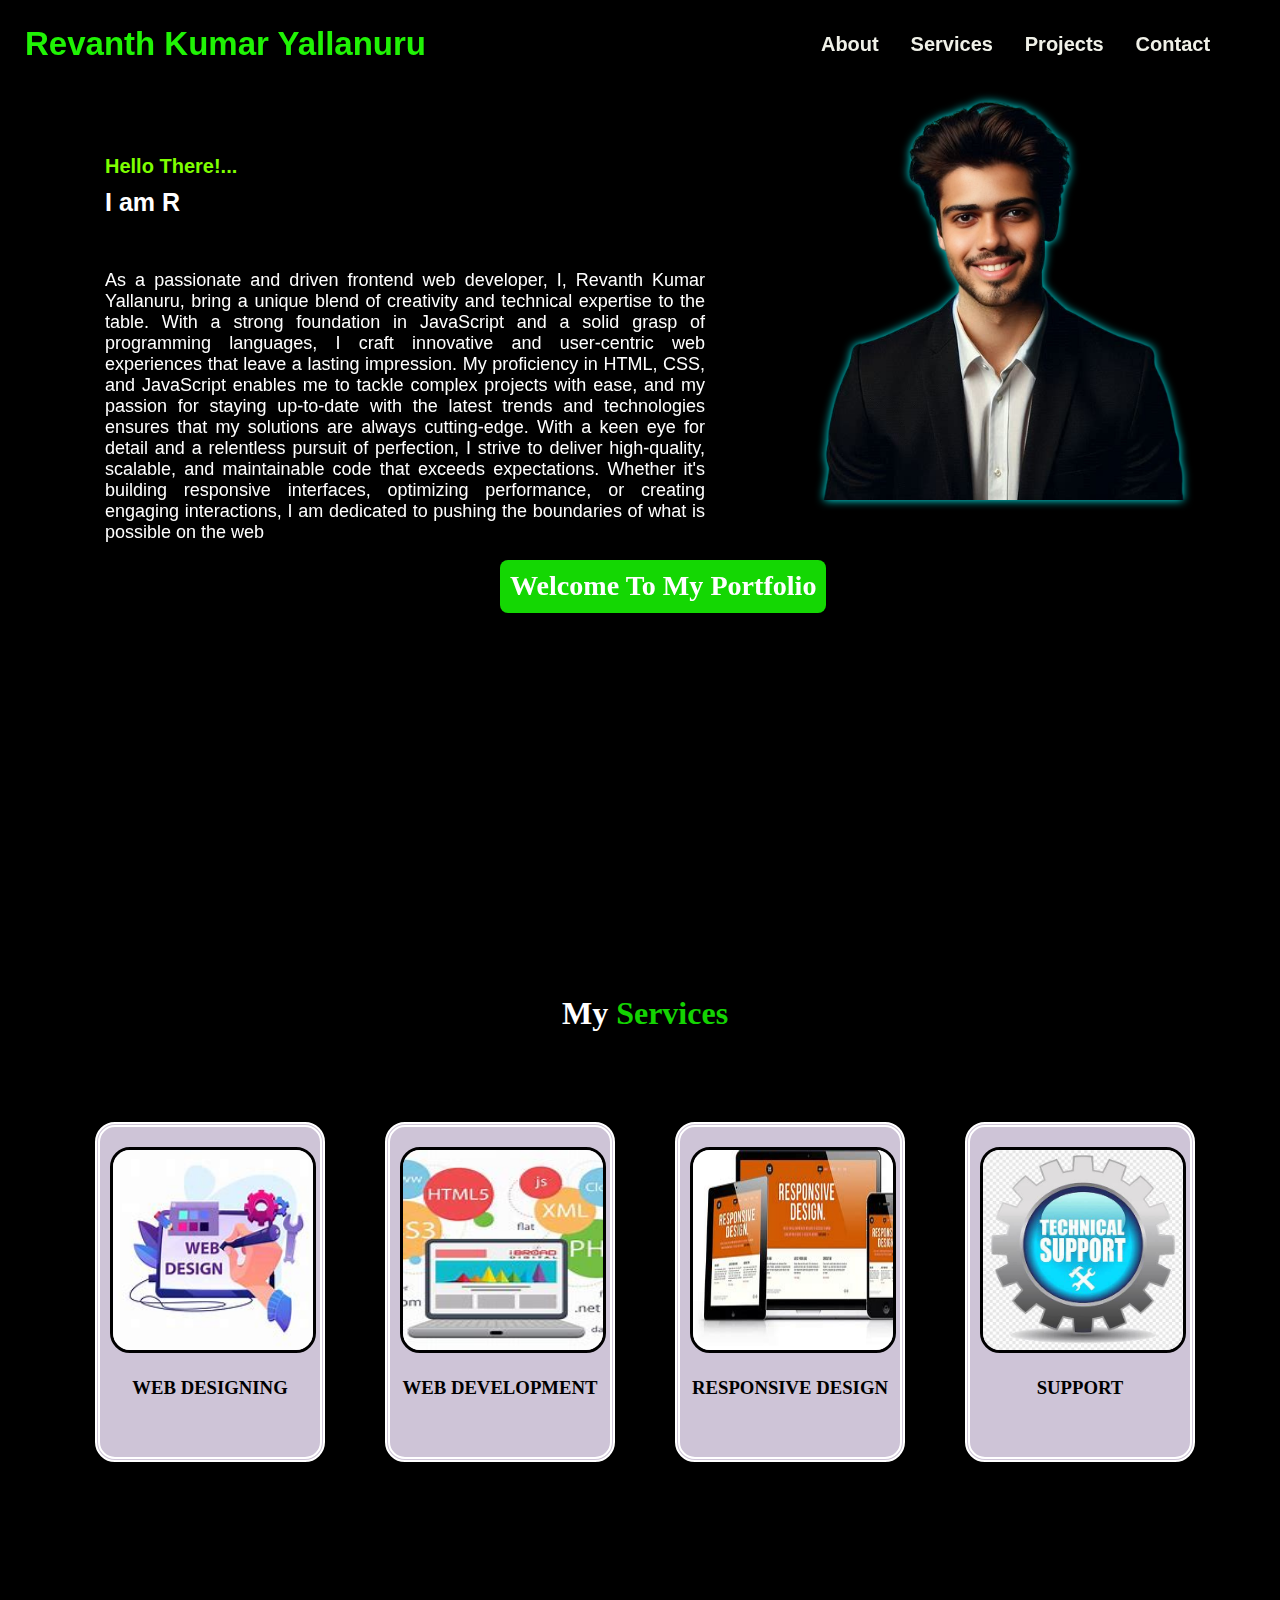
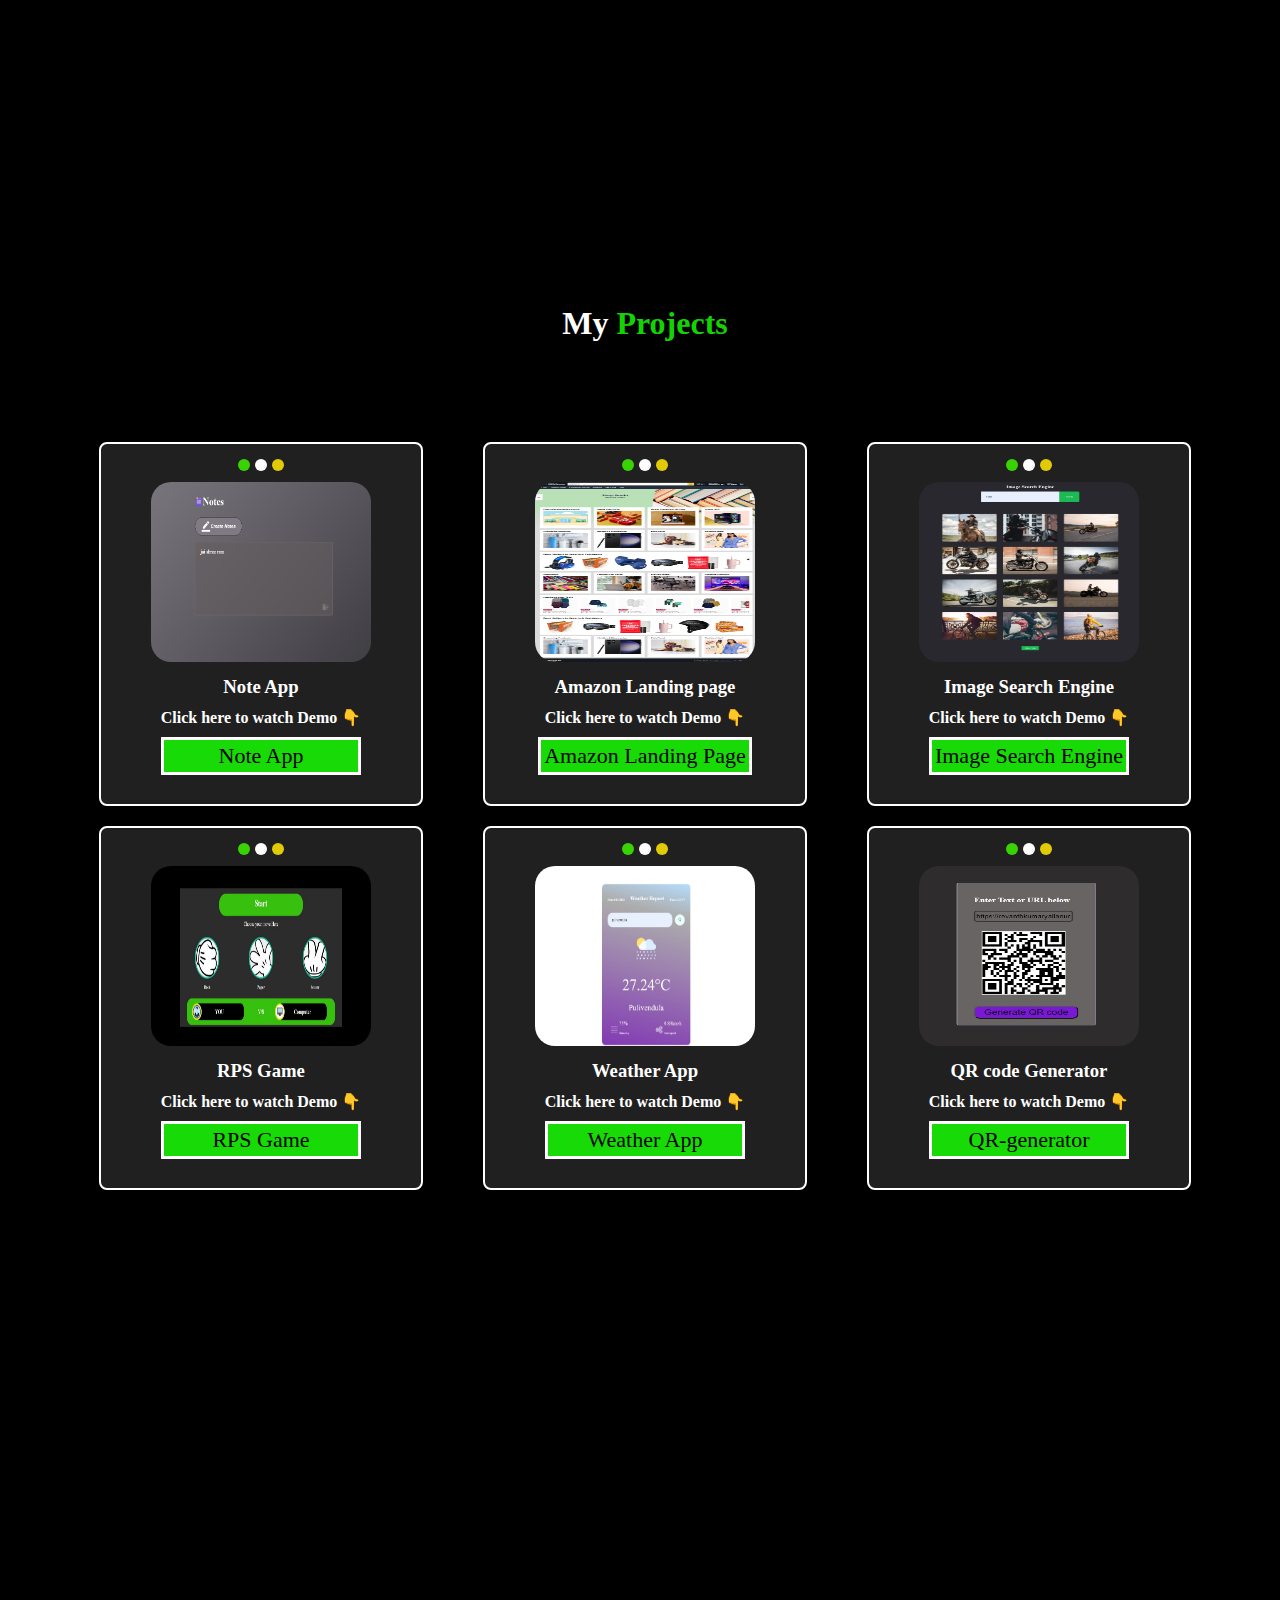
<file: index.html>
<!DOCTYPE html>
<html lang="en">
<head>
    <meta charset="UTF-8">
    <link rel="icon" href="images/port3.png">
    <meta name="viewport" content="width=device-width, initial-scale=1.0">
    <title>My Profile</title>
    <link rel="stylesheet" href="styles.css">
</head>
<body>
    <div class="container1" id="1">
        <div class="title">
            <div class="name">
                <h2>Revanth Kumar Yallanuru</h2>
                <div class="navbar">
                    <a href="#1">About</a>
                    <a href="#2">Services</a>
                    <a href="#3">Projects</a>
                    <a href="#4">Contact</a>

                </div>
            </div>
            
        </div>
        <div class="content">
            <div class="spc">
                <h3 id="spc">Hello There!...</h3>
            </div>
            <div class="changes">  
                <h2 id="val1">I am Revanth Kumar Yallanuru</h2>
                <h2 id="val2">I am a Front-end web Developer</h2>
               
            </div>
            <div class="textinfo">
                <p>
                    As a passionate and driven frontend web developer, I, Revanth Kumar Yallanuru, bring a unique blend of creativity and technical expertise to the table. With a strong foundation in JavaScript and a solid grasp of programming languages, I craft innovative and user-centric web experiences that leave a lasting impression. My proficiency in HTML, CSS, and JavaScript enables me to tackle complex projects with ease, and my passion for staying up-to-date with the latest trends and technologies ensures that my solutions are always cutting-edge. With a keen eye for detail and a relentless pursuit of perfection, I strive to deliver high-quality, scalable, and maintainable code that exceeds expectations. Whether it's building responsive interfaces, optimizing performance, or creating engaging interactions, I am dedicated to pushing the boundaries of what is possible on the web
                </p>
            </div>
        </div>
        <div class="image">
            <img id="" src="./images/port3.png" alt="">
        </div>

        <div class="wel">
            <h3>Welcome To My Portfolio</h3>
        </div>
    </div>
<div class="container1" id="2">
    <div class="skb">
        <h1>My <span>Services</span></13>
    </div>

    <div class="sevrice">
        <div class="scard">
                <div class="dot">
                    
                    <div class="imgc">
                        <img src="./images/wedes.jpeg" alt="">
                    </div>
                    <div class="des">
                        <h3>WEB DESIGNING</h3>
                    </div>
                </div>
        </div>
        
        <!--trail-->
        <div class="scard">
            <div class="dot">
                
                <div class="imgc">
                    <img src="./images/webdev.jpeg" alt="">
                </div>
                <div class="des">
                    <h3>WEB DEVELOPMENT</h3>
                </div>
            </div>
    </div>
    <!--3-->
    <div class="scard">
        <div class="dot">
            
            <div class="imgc">
                <img src="./images/Rdes.jpeg" alt="">
            </div>
            <div class="des">
                <h3>RESPONSIVE DESIGN</h3>
            </div>
        </div>
</div>
 <!--3-->
 <div class="scard">
    <div class="dot">
        
        <div class="imgc">
            <img src="./images/tecs.jpeg" alt="">
        </div>
        <div class="des">
            <h3>SUPPORT</h3>
        </div>
    </div>
</div>




    </div>
</div>
<div class="container2" id="3">
    <div class="prot">
        <h1>My <span id="prh">Projects</span></h1>
    </div>
<div class="projects">
<div class="pcard">
    <div class="dt">
        <div class="dotx" id="dot1"></div>
        <div class="dotx" id="dot2"></div>
        <div class="dotx" id="dot3"></div>
    </div>
    <div class="imp">
        <img src="./images/noteapp.jpeg" alt="">
    </div>
    <div class="ttl">
        <h3>Note App</h3>
    </div>
   
    <div class="nav">
        <h3>Click here to watch Demo 👇</h3>
        <a href="https://revanthkumaryallanuru.github.io/Note-App/">Note App</a>
    </div>
</div>


<!--2-->
<div class="pcard">
    <div class="dt">
        <div class="dotx" id="dot1"></div>
        <div class="dotx" id="dot2"></div>
        <div class="dotx" id="dot3"></div>
    </div>
    <div class="imp">
        <img src="./images/amalp.jpeg" alt="">
    </div>
    <div class="ttl">
        <h3>Amazon Landing page</h3>
    </div>
   
    <div class="nav">
        <h3>Click here to watch Demo 👇</h3>
        <a href="https://revanthkumaryallanuru.github.io/Amazon_LandingPage/">Amazon Landing Page</a>
    </div>
</div>
<!--3-->
<div class="pcard">
    <div class="dt">
        <div class="dotx" id="dot1"></div>
        <div class="dotx" id="dot2"></div>
        <div class="dotx" id="dot3"></div>
    </div>
    <div class="imp">
        <img src="./images/ise.jpeg" alt="">
    </div>
    <div class="ttl">
        <h3>Image Search Engine</h3>
    </div>
    
    <div class="nav">
        <h3>Click here to watch Demo 👇</h3>
        <a href="https://revanthkumaryallanuru.github.io/image-search-engine/">Image Search Engine</a>
    </div>
</div>
<!--4-->
<div class="pcard">
    <div class="dt">
        <div class="dotx" id="dot1"></div>
        <div class="dotx" id="dot2"></div>
        <div class="dotx" id="dot3"></div>
    </div>
    <div class="imp">
        <img src="./images/rps.jpeg" alt="">
    </div>
    <div class="ttl">
        <h3>RPS Game</h3>
    </div>
   
    <div class="nav">
        <h3>Click here to watch Demo 👇</h3>
        <a href="https://revanthkumaryallanuru.github.io/RockPaperSicssors_game/">RPS Game</a>
    </div>
</div>
<div class="pcard">
    <div class="dt">
        <div class="dotx" id="dot1"></div>
        <div class="dotx" id="dot2"></div>
        <div class="dotx" id="dot3"></div>
    </div>
    <div class="imp">
        <img src="./images/weap.jpeg" alt="">
    </div>
    <div class="ttl">
        <h3>Weather App</h3>
    </div>
    
    <div class="nav">
        <h3>Click here to watch Demo 👇</h3>
        <a href="https://revanthkumaryallanuru.github.io/weather-application/">Weather App</a>
    </div>
</div>
<div class="pcard">
    <div class="dt">
        <div class="dotx" id="dot1"></div>
        <div class="dotx" id="dot2"></div>
        <div class="dotx" id="dot3"></div>
    </div>
    <div class="imp">
        <img src="./images/qr.jpeg" alt="">
    </div>
    <div class="ttl">
        <h3>QR code Generator</h3>
    </div>
  
    <div class="nav">
        <h3>Click here to watch Demo 👇</h3>
        <a href="https://revanthkumaryallanuru.github.io/QR-generator/">QR-generator</a>
    </div>
</div>


</div>





</div>














    <script>
        const changesContainer = document.querySelector('.changes');
const h2Elements = changesContainer.querySelectorAll('h2');

let currentIndex = 0;

function typeLine(h2) {
  // hide all lines
  h2Elements.forEach((h2Element) => {
    h2Element.classList.remove('active');
  });

  // show the current line
  h2.classList.add('active');

  let text = h2.textContent;
  let charIndex = 0;
  let intervalId = setInterval(() => {
    h2.textContent = text.substring(0, charIndex);
    charIndex++;
    if (charIndex > text.length) {
      clearInterval(intervalId);
      setTimeout(() => {
        // hide the current line
        h2.classList.remove('active');
        // move to the next line
        currentIndex = (currentIndex + 1) % h2Elements.length;
        typeLine(h2Elements[currentIndex]);
      }, 3000); // 3000ms = 3 seconds
    }
  }, 100); // 100ms = 0.1 seconds
}

typeLine(h2Elements[currentIndex]);
    </script>
</body>
</html>
</file>
<file: styles.css>
*
{
    margin: 0px;
    padding: 0px;
    border: none;
    border-radius: none;
}
body
{
    background: #000;
    color: #fff;
}
.container1
{
    height: 100vh;
    width: 100%;
    background: #000;
    padding: 5px;
}
.title
{
    position: fixed;
    top: 5px;

}
.name
{
    color: #21f905f9;
    font-size: 22px;
    font-family:Verdana, Geneva, Tahoma, sans-serif;
    
}
.name h2
{
    margin-top: 20px;
    margin-left: 20px;
}
.navbar
{
position: relative;
top: -30px;
left: 800px;
font-size: 20px;
font-weight: 600;
display: flex;
justify-content: space-around;
}
.navbar a
{
    color: #f0f1e8;
    text-decoration: none;
}
.navbar a:hover
{
    color: #21f905f9;
}
.content
{
    margin-top: 150px;
    margin-left: 100px;
}
.spc h3
{
    font-size: 20px;
    color: chartreuse;
}
.changes h2 {
    opacity: 0; /* hide all lines by default */
    color: #fff;
    font-size: 25px;
    margin-top: 10px;
  }
  
  .changes h2.active {
    opacity: 1; /* show the active line */
    font-family:'Franklin Gothic Medium', 'Arial Narrow', Arial, sans-serif;
  }
  #spc
  {
    font-style: bold;
    font-family: 'Segoe UI', Tahoma, Geneva, Verdana, sans-serif;
  }
.textinfo
{
    width: 600px;
   position: absolute;
   top: 270px;
   text-align: justify;
   font-family:'Franklin Gothic Medium', 'Arial Narrow', Arial, sans-serif;

}
.textinfo p
{
    font-size: 18px;
    color: #fff;
    font-weight: 300;
}
.image
{
    position: absolute;
    top: 100px;
    left: 800px;
    

}
.image img
{
    height: 400px;
    width: 400px;
    filter: drop-shadow(0px 0px 5px cyan);
}
.image img:hover
{
    
    filter: drop-shadow(0px 0px 5px rgb(224, 73, 128));
}
.wel
{
    position: absolute;
    top: 560px;
    left: 500px;
    font-size: 24px;
    height: 33px;
    padding: 10px;
    border-radius: 8px;
    text-align: center;
    justify-content: center;
    background: #17f203e3;
}
.skb
{
    margin-top: 50px;
    text-align: center;
}
.skb h1
{
    margin-top: 80px;
}
.skb h1 span
{
    
    color:  #17f203e3;
    position: relative;
}

.skb h1 span:hover::after
{
    content: "";
    height: 3px;
    width: 100px;
    background: #c5e205;
    color: #c5e205;
    position: absolute;
    top: 40px;
    left: 14px;

}

.sevrice
{
    width: 80%;
    margin: 30px auto 20px;
    display: flex;
    flex-direction: row;
    align-items: center;
    justify-content:center;
    gap: 40px;
    margin-top: 80px;
}
.scard
{
    margin: 10px;
    height: 300px;
    width: 200px;
    padding: 10px;
    border-radius: 20px;
    background: rgb(206, 196, 215);
    color: #000;
    text-align: center;
    padding-top: 20px;
    border:5px #fff double;
    transition: all 0.5s ease;
    animation:visitAnimation 1s forwards;

}
.scard:hover
{
   
    color: #fff;
    border:5px  #17f203e3 solid;
    background: #000;
    transform: translateY(-10px);
    
}
.imgc img
{
    height: 200px;
    width: 200px;
    margin-bottom: 20px;
    border: 3px #000 solid;
    border-radius: 20px;

}
.imgc img:hover
{
}
.prot
{
    margin-top: 80px;
    text-align: center;
}
.prot h1 span
{
    color: #17f203e3;
}
.projects
{
    width: 90%;
    margin: 100px auto 50px;
    display: grid;
    align-items: center;
    grid-template-columns: 1fr 1fr 1fr ;
    
}
.pcard
{
    height: 340px;
    margin-left: 30px;
    margin-bottom: 20px;
    width: 300px;
    border: 2px #fff solid;
    border-radius: 8px;
    padding: 10px;
    display: flex;
    flex-direction: column;
    align-items: center;
    background: #212020;
    gap: 10px;
    transition: all 0.5s ease;
}
.pcard:hover
{
border:2px #fa7d08 solid;
backdrop-filter: blur(12px);
}

.imp img
{
height: 180px;
width: 220px;
border-radius: 20px;
}
.dt
{
    display: flex;
    flex-direction: row;
    gap: 5px;
    margin: 5px auto 1px ;
}
.dotx
{
    height: 12px;
    width: 12px;
    background: #e1b8b8;
    border-radius: 50%;
}
#dot1
{
background: #38d205;
}
#dot2
{
background: #fff;
}
#dot3
{
    background: #e1cb06;

}
.nav
{
    text-align: center;
    display: flex;
    flex-direction: column;
}
.nav h3{
    font-size: 16px;
}
.nav a
{
    text-decoration: none;
    font-size: 22px;
    margin-top: 10px;
    border: 3px #fff solid;
    padding: 3px;
    color: #000;
    background: #17f203e3;
    transition: all 0.5s ease-in-out;
}
.nav a:hover
{
    border-radius: 20px;
    background: #000;
    color: #17f203e3;
}

@keyframes visitAnimation {
    0% {
      transform: scale(0.5);
      opacity: 0;
    }
    100% {
      transform: scale(1);
      opacity: 1;
    }
  }

 
  .container2
{
    height: 160vh;
    width: 100%;
    background: #000;
    padding: 5px;
}

.container3
{
    height: 160vh;
    width: 100%;
    background: #000;
    padding: 5px;
    padding-top: 100px;
}
.container3 svg
{
  color: #21f905f9;
  width: 40px;
  height: 40px;
  padding: 5px;

  transition: all 0.3s ease-in-out;
}
.container3 svg:hover
{
    color: #ced8cdf9;
  width: 40px;
  height: 40px;
  border-radius: 20%;

  background: #2bce23;
}
.socialmedia
{
    padding-top: 30px;
    display: flex;
    align-items: center;
    justify-content: center;
    gap: 30px;
}
.formmanage
{
    margin: 30px auto 30px;
    background: #706d6d;
    width: 50%;
    padding: 20px;
   
}
.formmanage fieldset{
    display: flex;
    flex-direction: column;
}
.formmanage fieldset input{
padding: 10px;
margin: 5px;
outline: none;
border: none;
border-radius: 3px;
background: #a99f9f;
color: #f4eaf5;
font-size: 16px;
font-weight: 400;


}
#msg
{
    height: 160px;
    
padding: 10px;
margin: 5px;
outline: none;
border: none;
border-radius: 3px;
background: #a99f9f;
color: #f4eaf5;
font-size: 16px;
font-weight: 400;
}
#sub
{
transition: all 0.5s ease-in-out;
}
#sub:hover
{
    background: #07bf07;
}
</file>
